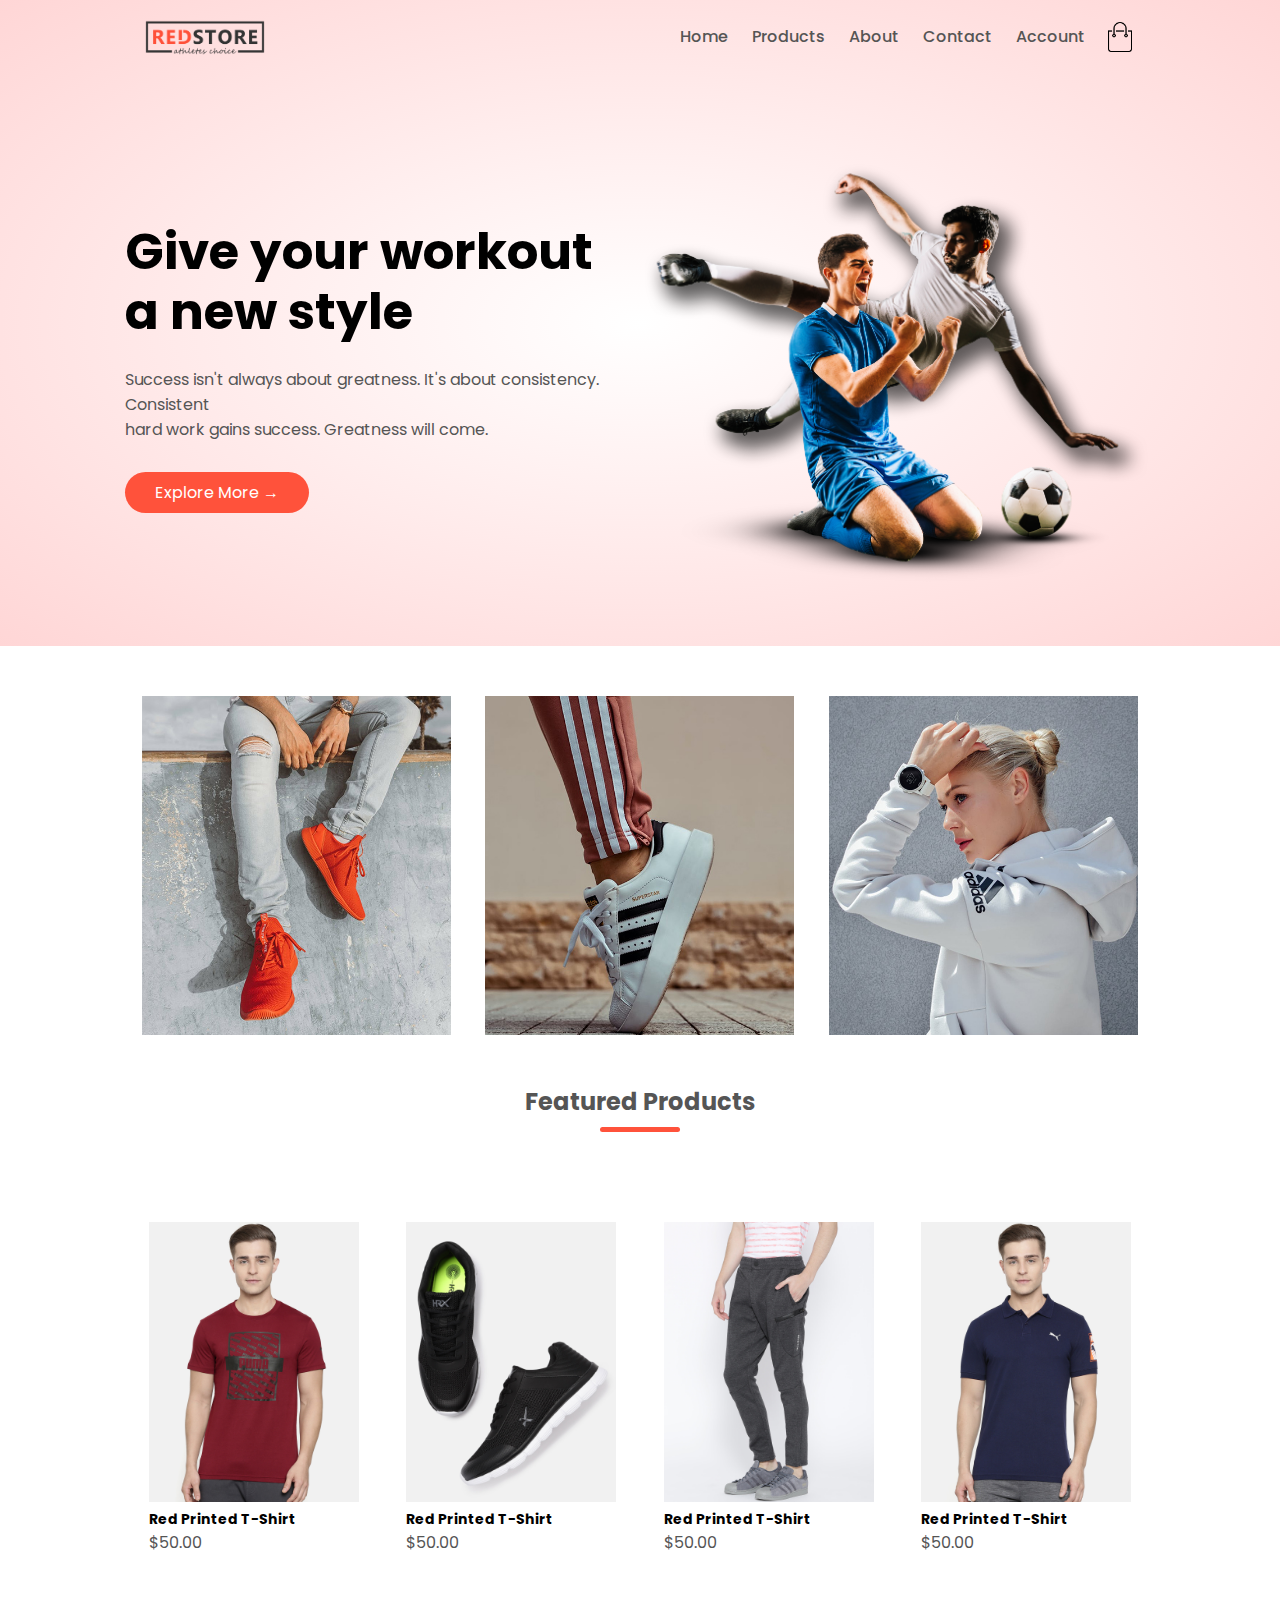
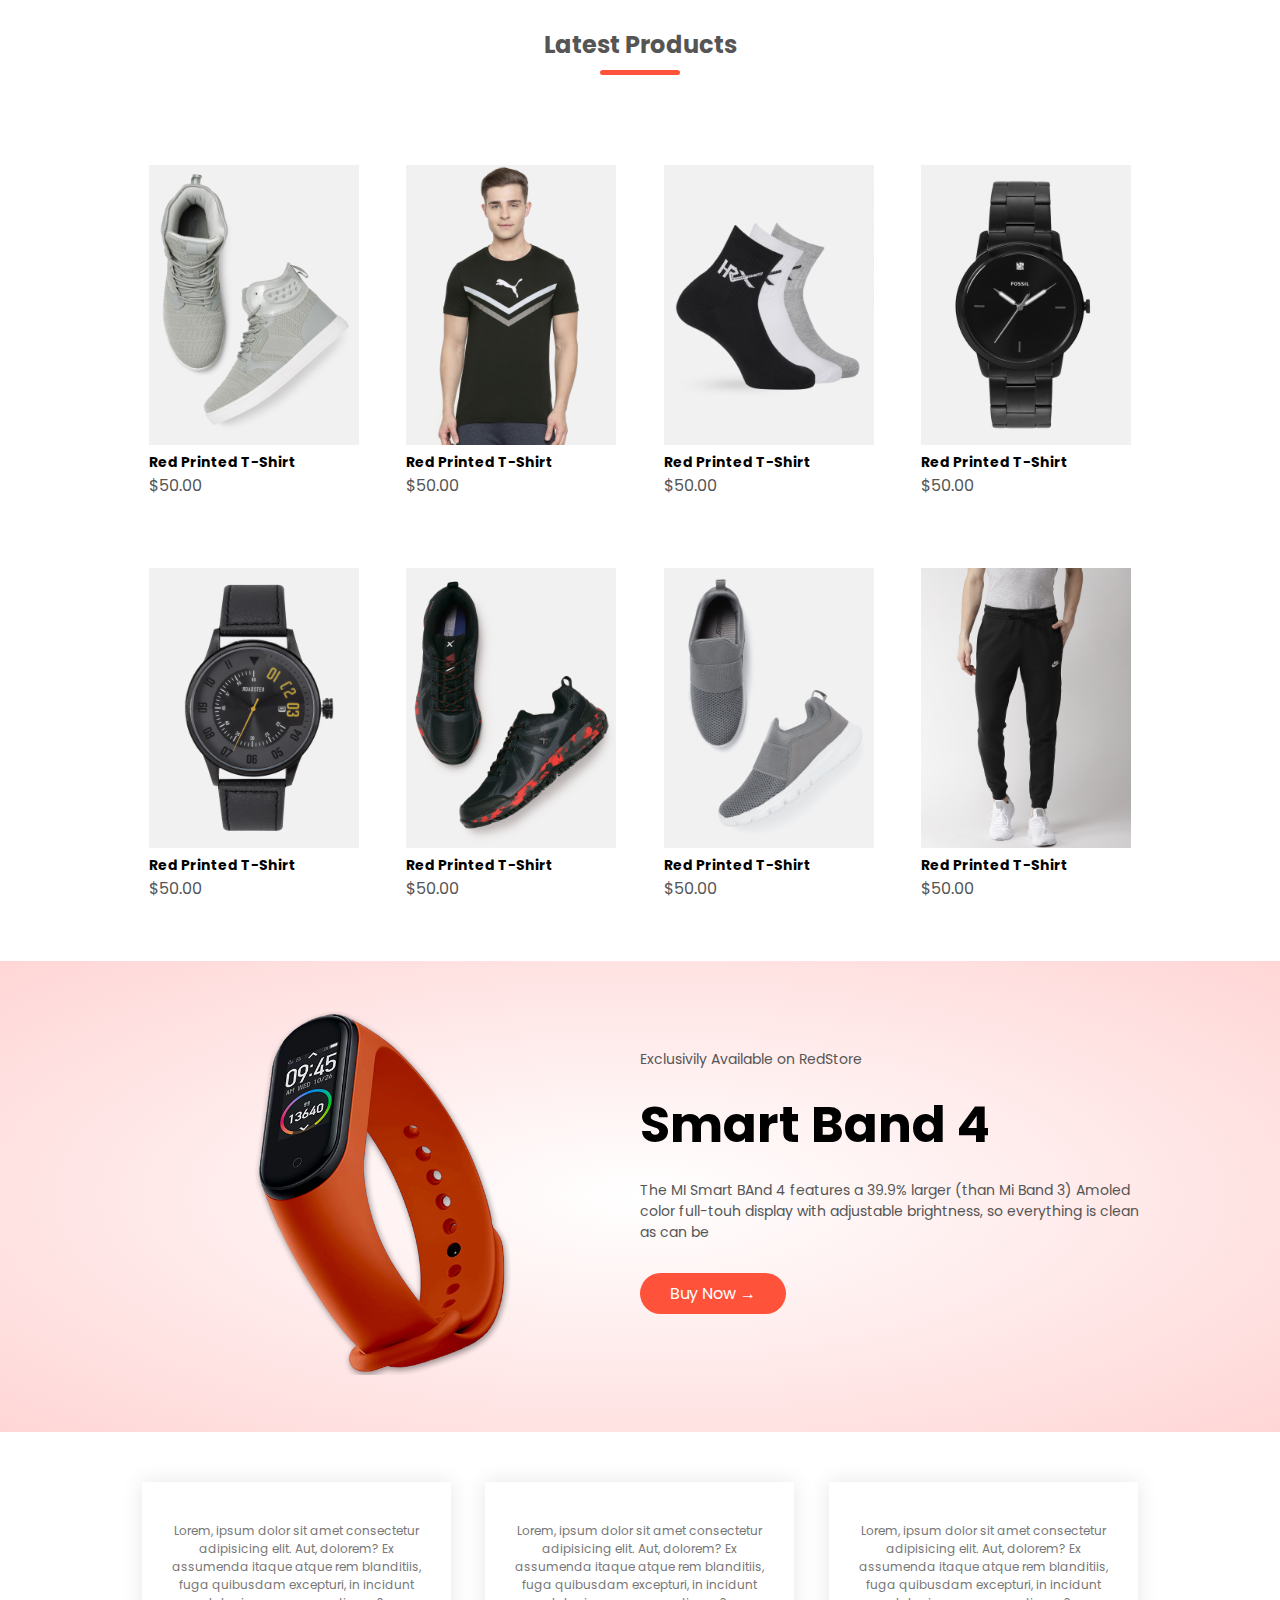
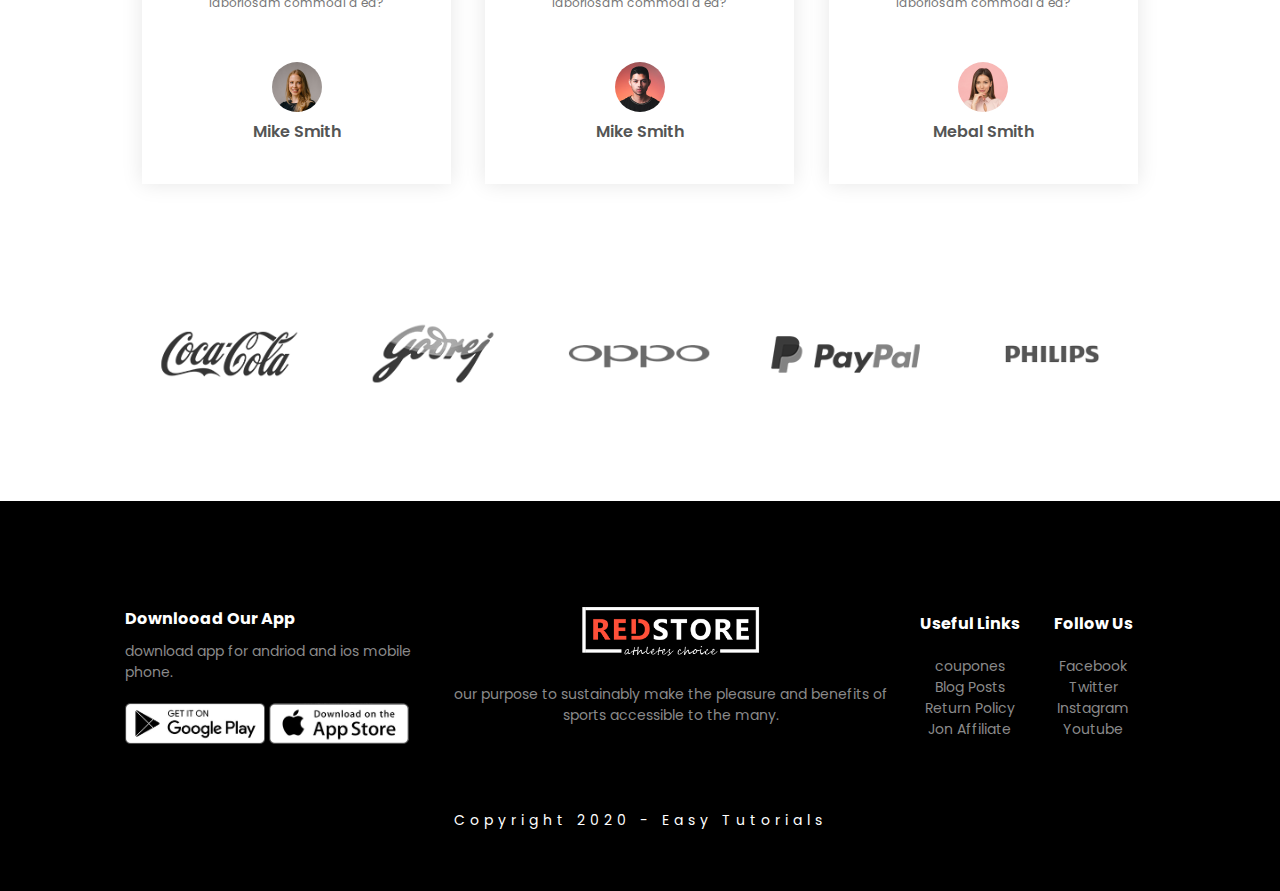
<file: index.html>
<!DOCTYPE html>
<html lang="en">
  <head>
    <meta charset="UTF-8" />
    <meta http-equiv="X-UA-Compatible" content="IE=edge" />
    <meta name="viewport" content="width=device-width, initial-scale=1.0" />
    <link rel="preconnect" href="https://fonts.gstatic.com" />
    <link rel="preconnect" href="https://fonts.gstatic.com" />
    <link rel="preconnect" href="https://fonts.gstatic.com" />
    <link rel="preconnect" href="https://fonts.gstatic.com" />
    <link
      href="https://fonts.googleapis.com/css2?family=Poppins:ital,wght@0,100;0,200;0,500;0,600;1,300;1,400&display=swap"
      rel="stylesheet"
    />
    <link
      rel="stylesheet"
      href="https://cdnjs.cloudflare.com/ajax/libs/font-awesome/5.15.2/css/all.min.css"
      integrity="sha512-HK5fgLBL+xu6dm/Ii3z4xhlSUyZgTT9tuc/hSrtw6uzJOvgRr2a9jyxxT1ely+B+xFAmJKVSTbpM/CuL7qxO8w=="
      crossorigin="anonymous"
    />
    <link rel="stylesheet" href="./styles.css" />
    <title>RedStore | E-Commerce website</title>
  </head>
  <body>
    <div class="header">
      <div class="small-container">
        <div class="navbar">
          <img src="./images/logo.png" alt="" class="logo" />
          <nav>
            <ul class="collapse" id="menu">
              <li><a href="./home.html">Home</a></li>
              <li><a href="./home.html">Products</a></li>
              <li><a href="./home.html">About</a></li>
              <li><a href="./home.html">Contact </a></li>
              <li><a href="./home.html">Account</a></li>
            </ul>
          </nav>
          <img src="./images/cart.png" width="30px" height="30px" />
          <img
            src="./images/menu.png"
            width="30px"
            height="30px"
            class="menu-icon"
            id="logo"
          />
        </div>
        <div class="row">
          <div class="col-2">
            <h1>
              Give your workout <br />
              a new style
            </h1>
            <p>
              Success isn't always about greatness. It's about consistency.
              Consistent <br />hard work gains success. Greatness will come.
            </p>
            <a href="" class="btn">Explore More &#8594;</a>
          </div>
          <div class="col-2">
            <img src="./images/image1.png" />
          </div>
        </div>
      </div>
    </div>

    <!-- features -->

    <div class="features">
      <div class="small-container">
        <div class="row">
          <div class="col-3"><img src="./images/category-1.jpg" alt="" /></div>
          <div class="col-3"><img src="./images/category-2.jpg" alt="" /></div>
          <div class="col-3"><img src="./images/category-3.jpg" alt="" /></div>
        </div>
      </div>
    </div>

    <!-- featured products -->
    <div class="small-container">
      <h2 class="title">Featured Products</h2>
      <div class="row">
        <div class="col-4">
          <img src="./images/product-1.jpg" />
          <h4>Red Printed T-Shirt</h4>
          <div class="ratings">
            <i class="fas fa-star"></i>
            <i class="fas fa-star"></i>
            <i class="fas fa-star"></i>
            <i class="fas fa-star"></i>
            <i class="fas fa-star"></i>
          </div>
          <p>$50.00</p>
        </div>
        <div class="col-4">
          <img src="./images/product-2.jpg" />
          <h4>Red Printed T-Shirt</h4>
          <div class="ratings">
            <i class="fas fa-star"></i>
            <i class="fas fa-star"></i>
            <i class="fas fa-star"></i>
            <i class="fas fa-star"></i>
            <i class="fas fa-star"></i>
            <i class="fa fa-star-o"></i>
          </div>

          <p>$50.00</p>
        </div>
        <div class="col-4">
          <img src="./images/product-3.jpg" />
          <h4>Red Printed T-Shirt</h4>
          <div class="ratings">
            <i class="fas fa-star"></i>
            <i class="fas fa-star"></i>
            <i class="fas fa-star"></i>
            <i class="fas fa-star"></i>
            <i class="fas fa-star"></i>
          </div>
          <p>$50.00</p>
        </div>
        <div class="col-4">
          <img src="./images/product-4.jpg" />
          <h4>Red Printed T-Shirt</h4>
          <div class="ratings">
            <i class="fas fa-star"></i>
            <i class="fas fa-star"></i>
            <i class="fas fa-star"></i>
            <i class="fas fa-star"></i>
            <i class="fas fa-star"></i>
          </div>
          <p>$50.00</p>
        </div>
      </div>
    </div>
    <!-- Latest products -->
    <div class="small-container">
      <h2 class="title">Latest Products</h2>
      <div class="row">
        <div class="col-4">
          <img src="./images/product-5.jpg" />
          <h4>Red Printed T-Shirt</h4>
          <div class="ratings">
            <i class="fas fa-star"></i>
            <i class="fas fa-star"></i>
            <i class="fas fa-star"></i>
            <i class="fas fa-star"></i>
            <i class="fas fa-star"></i>
          </div>
          <p>$50.00</p>
        </div>
        <div class="col-4">
          <img src="./images/product-6.jpg" />
          <h4>Red Printed T-Shirt</h4>
          <div class="ratings">
            <i class="fas fa-star"></i>
            <i class="fas fa-star"></i>
            <i class="fas fa-star"></i>
            <i class="fas fa-star"></i>
            <i class="fas fa-star"></i>
          </div>

          <p>$50.00</p>
        </div>
        <div class="col-4">
          <img src="./images/product-7.jpg" />
          <h4>Red Printed T-Shirt</h4>
          <div class="ratings">
            <i class="fas fa-star"></i>
            <i class="fas fa-star"></i>
            <i class="fas fa-star"></i>
            <i class="fas fa-star"></i>
            <i class="fas fa-star"></i>
          </div>
          <p>$50.00</p>
        </div>
        <div class="col-4">
          <img src="./images/product-8.jpg" />
          <h4>Red Printed T-Shirt</h4>
          <div class="ratings">
            <i class="fas fa-star"></i>
            <i class="fas fa-star"></i>
            <i class="fas fa-star"></i>
            <i class="fas fa-star"></i>
            <i class="fas fa-star"></i>
          </div>
          <p>$50.00</p>
        </div>
        <div class="col-4">
          <img src="./images/product-9.jpg" />
          <h4>Red Printed T-Shirt</h4>
          <div class="ratings">
            <i class="fas fa-star"></i>
            <i class="fas fa-star"></i>
            <i class="fas fa-star"></i>
            <i class="fas fa-star"></i>
            <i class="fas fa-star"></i>
          </div>
          <p>$50.00</p>
        </div>
        <div class="col-4">
          <img src="./images/product-10.jpg" />
          <h4>Red Printed T-Shirt</h4>
          <div class="ratings">
            <i class="fas fa-star"></i>
            <i class="fas fa-star"></i>
            <i class="fas fa-star"></i>
            <i class="fas fa-star"></i>
            <i class="fas fa-star"></i>
          </div>

          <p>$50.00</p>
        </div>
        <div class="col-4">
          <img src="./images/product-11.jpg" />
          <h4>Red Printed T-Shirt</h4>
          <div class="ratings">
            <i class="fas fa-star"></i>
            <i class="fas fa-star"></i>
            <i class="fas fa-star"></i>
            <i class="fas fa-star"></i>
            <i class="fas fa-star"></i>
          </div>
          <p>$50.00</p>
        </div>
        <div class="col-4">
          <img src="./images/product-12.jpg" />
          <h4>Red Printed T-Shirt</h4>
          <div class="ratings">
            <i class="fas fa-star"></i>
            <i class="fas fa-star"></i>
            <i class="fas fa-star"></i>
            <i class="fas fa-star"></i>
            <i class="fas fa-star"></i>
          </div>
          <p>$50.00</p>
        </div>
      </div>
    </div>

    <!-- offers -->
    <div class="offers">
      <div class="small-container">
        <div class="row">
          <div class="col-2">
            <img src="./images/exclusive.png" class="offer-img" />
          </div>
          <div class="col-2">
            <p>Exclusivily Available on RedStore</p>
            <h1>Smart Band 4</h1>
            <p>
              The MI Smart BAnd 4 features a 39.9% larger (than Mi Band 3)
              Amoled color full-touh display with adjustable brightness, so
              everything is clean as can be
            </p>
            <a href="" class="btn">Buy Now &#8594;</a>
          </div>
        </div>
      </div>
    </div>
    <div class="testimonial">
      <div class="small-container">
        <div class="row">
          <div class="col-3">
            <i class="fa fa-quote-left"></i>
            <p>
              Lorem, ipsum dolor sit amet consectetur adipisicing elit. Aut,
              dolorem? Ex assumenda itaque atque rem blanditiis, fuga quibusdam
              excepturi, in incidunt laboriosam commodi a ea?
            </p>
            <div class="ratings">
              <i class="fas fa-star"></i>
              <i class="fas fa-star"></i>
              <i class="fas fa-star"></i>
              <i class="fas fa-star"></i>
              <i class="fas fa-star"></i>
            </div>
            <img src="./images/user-1.png" />
            <h3>Mike Smith</h3>
          </div>

          <div class="col-3">
            <i class="fa fa-quote-left"></i>
            <p>
              Lorem, ipsum dolor sit amet consectetur adipisicing elit. Aut,
              dolorem? Ex assumenda itaque atque rem blanditiis, fuga quibusdam
              excepturi, in incidunt laboriosam commodi a ea?
            </p>
            <div class="ratings">
              <i class="fas fa-star"></i>
              <i class="fas fa-star"></i>
              <i class="fas fa-star"></i>
              <i class="fas fa-star"></i>
              <i class="fas fa-star"></i>
            </div>
            <img src="./images/user-2.png" />
            <h3>Mike Smith</h3>
          </div>

          <div class="col-3">
            <i class="fa fa-quote-left"></i>
            <p>
              Lorem, ipsum dolor sit amet consectetur adipisicing elit. Aut,
              dolorem? Ex assumenda itaque atque rem blanditiis, fuga quibusdam
              excepturi, in incidunt laboriosam commodi a ea?
            </p>
            <div class="ratings">
              <i class="fas fa-star"></i>
              <i class="fas fa-star"></i>
              <i class="fas fa-star"></i>
              <i class="fas fa-star"></i>
              <i class="fas fa-star"></i>
              <i class="fas fa-star-o"></i>
            </div>
            <img src="./images/user-3.png" />
            <h3>Mebal Smith</h3>
          </div>
        </div>
      </div>
    </div>

    <!--  brands  -->
    <div class="brands">
      <div class="small-container">
        <div class="row">
          <div class="col-5">
            <img src="./images/logo-coca-cola.png" />
          </div>
          <div class="col-5"><img src="./images/logo-godrej.png" /></div>
          <div class="col-5"><img src="./images/logo-oppo.png" /></div>
          <div class="col-5"><img src="./images/logo-paypal.png" /></div>
          <div class="col-5"><img src="./images/logo-philips.png" /></div>
        </div>
      </div>
    </div>
    <!-- footer -->
    <div class="footer">
      <div class="small-container">
        <div class="row">
          <div class="footer-col-1">
            <h3>Downlooad Our App</h3>
            <p>download app for andriod and ios mobile phone.</p>
            <div class="app-logo">
              <img src="./images/play-store.png" />
              <img src="./images/app-store.png" />
            </div>
          </div>
          <div class="footer-col-2">
            <img src="./images/logo-white.png" />
            <p>
              our purpose to sustainably make the pleasure and benefits of
              sports accessible to the many.
            </p>
          </div>
          <div class="footer-col-3">
            <h3>useful links</h3>
            <ul>
              <li>coupones</li>
              <li>Blog Posts</li>
              <li>Return Policy</li>
              <li>Jon Affiliate</li>
            </ul>
          </div>
          <div class="footer-col-4">
            <h3>Follow Us</h3>
            <ul>
              <li>Facebook</li>
              <li>Twitter</li>
              <li>Instagram</li>
              <li>Youtube</li>
            </ul>
          </div>
        </div>
        <p class="copyright">Copyright 2020 - Easy Tutorials</p>
      </div>
    </div>
  </body>
  <script src="app.js"></script>
  <!-- </script> -->
</html>
</file>
<file: styles.css>
* {
  padding: 0;
  margin: 0;
  box-sizing: border-box;
}
body {
  font-family: "Poppins", sans-serif;
}
.navbar {
  display: flex;
  align-items: center;
  padding: 20px;
}

nav {
  flex: 1;
  text-align: right;
}

nav ul {
  display: inline-block;
  list-style-type: none;
}

nav ul li {
  display: inline-block;
  margin-right: 20px;
  font-weight: 500;
  line-height: 30px;
}
a {
  text-decoration: none;
  color: #555;
}
p {
  color: #555;
}
.logo {
  width: 120px;
}
.header {
  background: radial-gradient(#fff, #ffd6d6);
}
.container {
  max-width: 1300px;
  margin: 0 auto;
  padding: inherit 25px;
}

.row {
  display: flex;
  align-items: center;
  flex-wrap: wrap;
  justify-content: space-around;
}

.col-2 {
  flex-basis: 50%;
  min-width: 300px;
}

.col-2 img {
  width: 100%;
  padding: 50px 0;
}
.col-2 h1 {
  font-size: 50px;
  line-height: 60px;
  margin: 25px 0;
}

.btn {
  display: inline-block;
  color: white;
  background: #ff523b;
  margin: 30px 0;
  padding: 8px 30px;
  border-radius: 30px;
  transition: background 0.5s;
}
.header .row {
  margin-top: 20px;
}

.btn:hover {
  background-color: #563434;
}

.col-3 {
  flex-basis: 30%;
  min-width: 250px;
  margin-top: 50px;
  margin-bottom: 30px;
}

.small-container {
  max-width: 1080px;
  padding-left: 25px;
  padding-right: 25px;
  margin: 0 auto;
}

.col-3 img {
  width: 100%;
}
.col-3 p {
  font-size: 12px;
  color: #777;
}

.col-4 {
  flex-basis: 25%;
  padding: 10px;
  margin-bottom: 50px;
  max-width: 230px;
  transition: all 0.5s ease;
}

.col-4 img {
  width: 100%;
}

.title {
  text-align: center;
  margin: 0 auto 80px;
  line-height: 60px;
  color: #555;
  position: relative;
}

.title::after {
  content: "";
  position: absolute;
  width: 80px;
  height: 5px;
  background: #ff523b;
  bottom: 0;
  left: 50%;
  transform: translateX(-50%);
  border-radius: 5px;
}

.col-4 p {
  color: #555;
  font-weight: normal;
}
.col-4 h4 {
  font-size: 14px;
}

.ratings .fas {
  color: #ff523b;
  pointer-events: none;
}

.col-4:hover {
  transform: translateY(-10px);
  box-shadow: 0 10px 10px rgba(0, 0, 0, 0.5);
}

.offers {
  background: radial-gradient(#fff, #ffd6d6);
}
.offers .offer-img {
  padding: 50px;
}
.offers p {
  font-weight: normal;
  font-size: 14px;
}

.testtimonial {
  padding-top: 100px;
}

.testimonial .col-3 {
  text-align: center;
  padding: 40px 20px;
  box-shadow: 0 0 20px 0 rgba(0, 0, 0, 0.1);
  cursor: pointer;
  transition: transform 0.5s;
}
.testimonial .col-3 img {
  width: 50px;
  border-radius: 50%;
  margin-top: 50px;
}
.testimonial .col-3:hover {
  transform: translateY(-10px);
}

.fa.fa-quote-left {
  font-size: 34px;
  color: #ff523b;
}

.testimonial .col-3 h3 {
  font-size: 16px;
  color: #555;
  font-weight: 600;
}
/* 
brands
*/

.brands {
  margin: 100px auto;
}

.col-5 {
  width: 160px;
}
.col-5 img {
  width: 100%;
  filter: grayscale(100%);
  cursor: pointer;
  transition: filter 0.5s;
}
.col-5:hover img {
  filter: grayscale(0%);
}

/* footer */
.footer {
  background: #000;
  padding: 60px 20px;
  font-size: 14px;
  color: #8a8a8a;
}

.footer p {
  color: #8a8a8a;
  margin-bottom: 20px;
}
.footer h3 {
  font-size: 16px;
  color: white;
  margin-bottom: 20px;
  text-transform: capitalize;
}

.footer-col-1,
.footer-col-2,
.footer-col-3,
.footer-col-4 {
  width: 250px;
  margin-top: 20px;
  margin-bottom: 20px;
}
.footer-col-1 {
  flex-basis: 30%;
}
.footer-col-1 h3 {
  margin-top: 25px;
  margin-bottom: 10px;
}
.footer-col-2 {
  flex: 1;
  text-align: center;
}

.footer-col-2 img {
  width: 180px;
  margin-bottom: 20px;
  margin-top: 0px;
}
.footer-col-3,
.footer-col-4 {
  flex-basis: 12%;
  text-align: center;
}

.footer ul {
  list-style: none;
}

.app-logo {
  margin-bottom: 20px;
}
.app-logo img {
  width: 140px;
}

.footer p.copyright {
  text-align: center;
  letter-spacing: 5px;
  margin-top: 20px;
  margin-bottom: 0;
  color: #fff;
  font-weight: normal;
}

.menu-icon {
  width: 30px;
  margin-left: 20px;
  display: none;
}
/* all products page */
.row-2 {
  justify-content: space-between;
  margin: 100px 25px 50px;
}
select {
  border: solid 2px inherit;
  /* padding: 10px; */
}
select:focus {
  outline: none;
  border: solid 1px #ff523b;
  background-color: #fff;
  border-radius: 3px;
  /* padding: 10px; */
}
.page-btn {
  margin: 0 auto 80px;
  text-align: center;
}
.page-btn span {
  width: 40px;
  height: 40px;
  display: inline-block;
  border: solid 1px #ff523b;
  border-radius: 5px;
  margin-right: 10px;
  text-align: center;
  line-height: 40px;
  cursor: pointer;
  font-weight: normal;
  color: #ff523b;
  transition: all 0.5s;
}
.page-btn span:hover {
  color: #fff;
  background-color: #ff523b;
}

.single-product {
  margin-top: 80px;
}
.single-product .col-2 {
  padding: 20px;
}
.single-product .col-2 img {
  padding: 0px;
}

.single-product .col-2 h4,
.single-product .col-2 h3 {
  margin: 20px 0;
  font-size: 22px;
  font-weight: bold;
}

.single-product select {
  display: block;
  padding: 10px;
  margin-top: 20px;
  border: solid 2px inherit;
}

.single-product input {
  margin-right: 10px;
  width: 80px;
  height: 40px;
  padding-left: 10px;
  font-size: 20px;
  border: solid 2px inherit;
}

.single-product input:focus {
  border: solid 2px #ff523b;
  border-radius: 3px;
  outline: none;
  /* padding-right : 6px ;
  padding-left  : 16px  ;  */
}
.single-product .fa {
  padding-left: 10px;
  color: #ff523b;
}

.single-product .small-img-row {
  position: relative;
  display: flex;
  justify-content: space-between;
  width: 100%;
}

.small-img-row .small-img-col {
  flex-basis: 23%;
  cursor: pointer;
}

/* account-page */
.form-container {
  width: 300px;
  height: 400px;
  background: #fff;
  position: relative;
  text-align: center;
  padding: 20px 0;
  margin: auto;
  box-shadow: 0 0 20px 0 rgba(0, 0, 0, 0.1);
  overflow: hidden;
}
.form-container span {
  font-weight: bold;
  color: #555;
  padding: 10px;
  cursor: pointer;
  width: 100px;
  display: inline-block;
}

.form-btn {
  display: inline-block;
}

.form-container form {
  padding: 0 20px;
  max-width: 300px;
  position: absolute;
  top: 100px;
  transition: transform 0.5s;
}

form input {
  width: 100%;
  height: 40px;
  margin: 10px 0;
  padding: 0 10px;
  border: solid 1px #ccc;
  border-radius: 3px;
}

form .btn {
  width: 100%;
  border: none;
  cursor: pointer;
  margin: 15px auto;
}
form .btn:focus {
  outline: none;
}

#login {
  transform: translateX(-300px);
}

form a {
  font-size: 12px;
}

#indecator {
  width: 100px;
  height: 3px;
  transform: translateX(150px);
  border: none;
  background: #ff523b;
  margin-top: 8px;
  transition: transform 0.5s;
}

/* cart page */

.cart-page {
  margin-top: 80px;
}
table {
  width: 100%;
  border-collapse: collapse;
}

.cart-info {
  display: flex;
  flex-wrap: wrap;
}

th {
  text-align: left;
  color: #fff;
  background-color: #ff523b;
  padding: 5px;
  font-weight: normal;
}
td {
  padding: 10px 5px;
}
.cart-info img {
  width: 120px;
  display: block;
  margin: 5px;
}

td input {
  width: 80px;
  height: 40px;
  padding: 5px;
}

td a {
  color: #ff523b;
  font-size: 14px;
}

.cart-info p,
.cart-info a,
.cart-info small {
  margin: 10px;
  font-size: 16px;
  display: block;
}
.total-price {
  display: flex;
  justify-content: flex-end;
}

.total-price table {
  border-top: solid 3px #ff523b;
  max-width: 360px;
}

table td:last-child {
  text-align: right;
}
@media only screen and (max-width: 800px) {
  .expand {
    max-height: 200px;
  }
  .collapse {
    max-height: 0;
  }
  nav ul#menu {
    position: absolute;
    top: 80px;
    left: 0;
    background: #333;
    width: 100%;
    overflow: hidden;
    transition: max-height 0.5s;
    z-index: 100;
  }
  nav ul li {
    display: block;
    margin-right: 50px;
    margin-top: 10px;
    margin-bottom: 10px;
  }
  nav ul li a {
    color: #fff;
  }

  .menu-icon {
    display: inline-block;
  }
}
@media only screen and (max-width: 600px) {
  .row {
    text-align: center;
  }
  .col-2,
  .col-3,
  .col-4 {
    flex-basis: 100%;
  }
  .col-5 {
    flex-basis: 30%;
  }
  .footer-col-1,
  .footer-col-2,
  .footer-col-3,
  .footer-col-4 {
    flex-basis: 50%;
  }
  .copyright {
    letter-spacing: 1px;
    font-size: 12px;
  }

  .single-product .row {
    text-align: left;
  }
  .single-product .col-2 {
    padding: 20px 0;
  }
  .single-product h1 {
    font-size: 26px;
    line-height: 26px;
  }
  .cart-info p {
    display: none;
  }
  .cart-info {
    text-align: center;
  }
}
</file>
